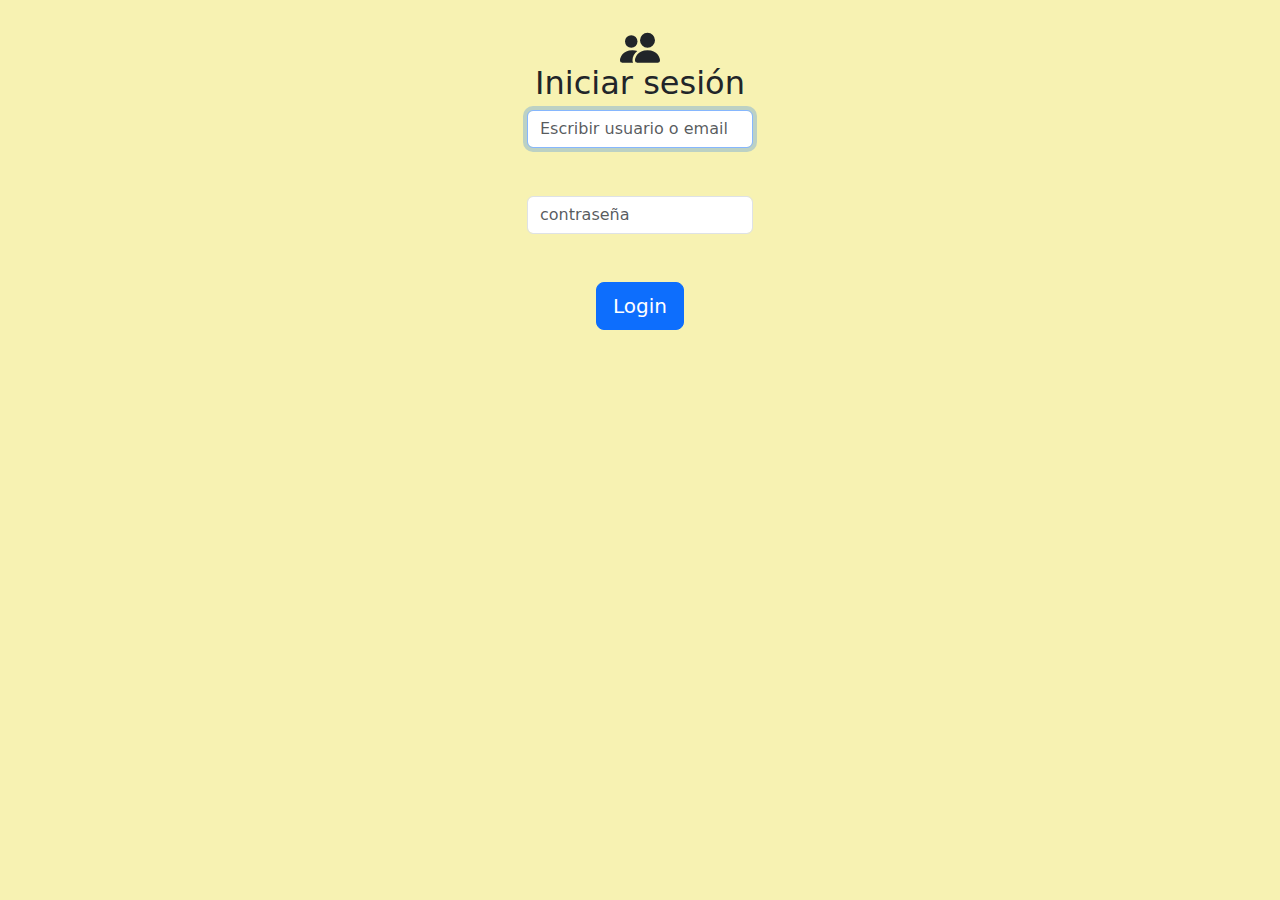
<file: login.html>
<!DOCTYPE html>
<html lang="en">

<head>
    <meta charset="UTF-8">
    <meta http-equiv="X-UA-Compatible" content="IE=edge">
    <meta name="viewport" content="width=device-width, initial-scale=1.0">
    <link rel="stylesheet" href="https://cdn.jsdelivr.net/npm/bootstrap@5.2.0-beta1/dist/css/bootstrap.min.css">
    <link rel="stylesheet" href="css/styles.css">

    <title>Login</title>
</head>

<body>
    <div class="container py-4 d-flex aling-items-center justify-content-center vh-100">
        <form action="login.php" method="post" accept-charset="utf-8" class="form-signin">
            <div class="icon d-flex aling-items-center justify-content-center">
                <svg xmlns="http://www.w3.org/2000/svg" width="40" height="40" fill="currentColor" class="bi bi-people-fill" viewBox="0 0 16 13">
                    <path d="M7 14s-1 0-1-1 1-4 5-4 5 3 5 4-1 1-1 1H7zm4-6a3 3 0 1 0 0-6 3 3 0 0 0 0 6z"/>
                    <path fill-rule="evenodd" d="M5.216 14A2.238 2.238 0 0 1 5 13c0-1.355.68-2.75 1.936-3.72A6.325 6.325 0 0 0 5 9c-4 0-5 3-5 4s1 1 1 1h4.216z"/>
                    <path d="M4.5 8a2.5 2.5 0 1 0 0-5 2.5 2.5 0 0 0 0 5z"/>
                  </svg>
            </div>
            <h2 class="text-center form-signin-heading">Iniciar sesión</h2>
            <input type="text" name="username" class="form-control" placeholder="Escribir usuario o email" required autofocus>
            </br>
            </br>
            <input type="password" class="form-control" name="password" placeholder="contraseña" required>
            </br>
            </br>
            <div class="text-center">
                <button class="btn btn-primary btn-lg btn-block" type="submit">Login</button>
            </div>




        </form>





    </div>
    <script src="https://cdn.jsdelivr.net/npm/bootstrap@5.2.0-beta1/dist/js/bootstrap.bundle.min.js"></script>
</body>

</html>
</file>
<file: css/styles.css>
body {
    background-color: #f7f2b2;
    font-size: 16px;
}

#header-container {
    display: flex;
    flex-direction: row;
    justify-content: space-between;
    align-items: center;
    margin-top: 10px;
}

#header-container h1 {
    font-family: 'Kalam', cursive;
    font-size: 2rem;
    font-style: italic;
    font-weight: bold;
}

nav {
    display: flex;
    flex-direction: row;
}

nav ul li {
    font-family: 'Oswald', sans-serif;
    list-style: none;
    display: inline;
}

nav ul li a {
    font-size: 15px;
    color: #333333;
    text-decoration: none;
    padding: 15px;
}

nav ul li a:hover {
    background-color: #68c85b;
    color: #ffffff;
}

.mainContent h2 {
    display: flex;
    justify-content: center;
    font-size: 2.5rem;
    letter-spacing: 5px;
    color: #000000;
    font-family: 'Oswald', sans-serif;
}

.black {
    color: #000000;
}

.green {
    color: #00ff00;
}

.red {
    color: #ff0000;
}

.gallery {
    display: flex;
    justify-content: center;
    flex-wrap: wrap;
    font-family: 'Work Sans', sans-serif;
}

.gallery li {
    display: flex;
    box-sizing: border-box;
    list-style: none;
    width: calc(100%/3);
    padding: 10px;
}

.gallery li .box {
    padding: 6px 6px 30px 6px;
    border: 2px solid #c3bf8c;
}

.gallery li img {
    width: 100%;
    max-width: 100%;
    height: auto;
    margin-bottom: 6px;
    justify-content: center;
}

.gallery li h3 {
    margin-bottom: 6px;
    text-align: center;
    font-size: 1.125rem;
    font-weight: bold;
    line-height: 100%;
    text-transform: uppercase;
    color: #050505;
    letter-spacing: 2px;
}

.gallery li p {
    text-align: center;
    font-size: 2rem;
    font-weight: bold;
    color: #17e068;
}

.gallery li p sup {
    font-size: 1rem;
}

.gallery li time {
    display: flex;
    justify-content: center;
    font-size: 1rem;
    font-weight: lighter;
    color: black;
}

.gallery li .button {
    margin-top: 5px;
    width: 100%;
    padding: 7px;
    border: none;
    background: green;
    border-radius: 1.25rem;
    cursor: pointer;
    font-size: 1.25rem;
    font-weight: 600;
    color: #ffffff;
    font-family: "Work Sans", sans-serif;
}

footer {
    display: flex;
    justify-content: center;
    font-size: 1.3rem;
    color: black;
    font-family: 'Oswald', sans-serif;
    font-weight: bold;
}

@media (max-width: 960px) {
    #header-container {
        flex-direction: column;
    }
    .gallery {
        flex-direction: column;
        margin-top: 60px;
    }
    .gallery li {
        width: 100%;
        justify-content: center;
    }
}


/*@media (min-width:961px) and (max-width:1200px) {} */


/*@media (min-width:1201px) and (max-width:1600px) {}*/
</file>
